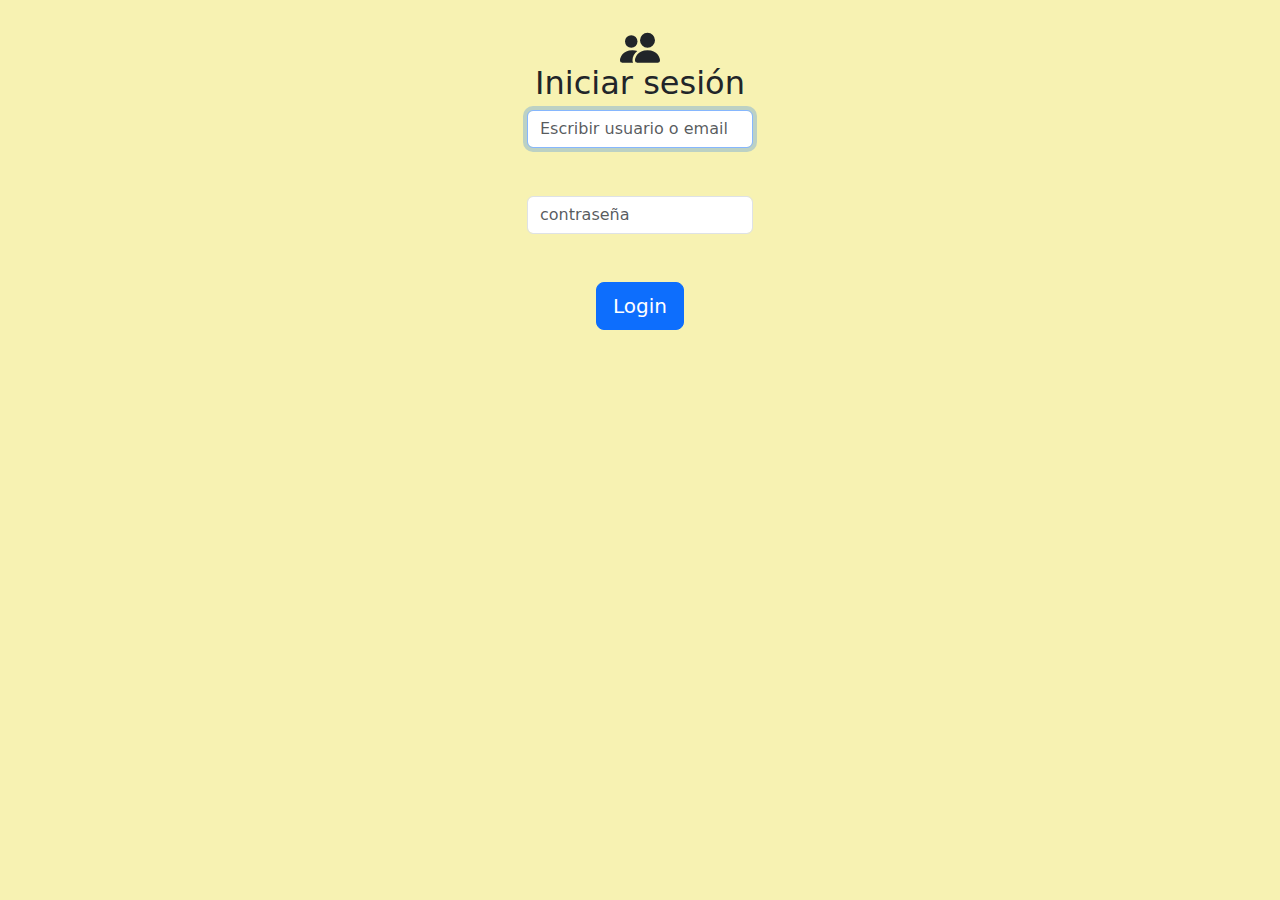
<file: login.html>
<!DOCTYPE html>
<html lang="en">

<head>
    <meta charset="UTF-8">
    <meta http-equiv="X-UA-Compatible" content="IE=edge">
    <meta name="viewport" content="width=device-width, initial-scale=1.0">
    <link rel="stylesheet" href="https://cdn.jsdelivr.net/npm/bootstrap@5.2.0-beta1/dist/css/bootstrap.min.css">
    <link rel="stylesheet" href="css/styles.css">

    <title>Login</title>
</head>

<body>
    <div class="container py-4 d-flex aling-items-center justify-content-center vh-100">
        <form action="login.php" method="post" accept-charset="utf-8" class="form-signin">
            <div class="icon d-flex aling-items-center justify-content-center">
                <svg xmlns="http://www.w3.org/2000/svg" width="40" height="40" fill="currentColor" class="bi bi-people-fill" viewBox="0 0 16 13">
                    <path d="M7 14s-1 0-1-1 1-4 5-4 5 3 5 4-1 1-1 1H7zm4-6a3 3 0 1 0 0-6 3 3 0 0 0 0 6z"/>
                    <path fill-rule="evenodd" d="M5.216 14A2.238 2.238 0 0 1 5 13c0-1.355.68-2.75 1.936-3.72A6.325 6.325 0 0 0 5 9c-4 0-5 3-5 4s1 1 1 1h4.216z"/>
                    <path d="M4.5 8a2.5 2.5 0 1 0 0-5 2.5 2.5 0 0 0 0 5z"/>
                  </svg>
            </div>
            <h2 class="text-center form-signin-heading">Iniciar sesión</h2>
            <input type="text" name="username" class="form-control" placeholder="Escribir usuario o email" required autofocus>
            </br>
            </br>
            <input type="password" class="form-control" name="password" placeholder="contraseña" required>
            </br>
            </br>
            <div class="text-center">
                <button class="btn btn-primary btn-lg btn-block" type="submit">Login</button>
            </div>




        </form>





    </div>
    <script src="https://cdn.jsdelivr.net/npm/bootstrap@5.2.0-beta1/dist/js/bootstrap.bundle.min.js"></script>
</body>

</html>
</file>
<file: css/styles.css>
body {
    background-color: #f7f2b2;
    font-size: 16px;
}

#header-container {
    display: flex;
    flex-direction: row;
    justify-content: space-between;
    align-items: center;
    margin-top: 10px;
}

#header-container h1 {
    font-family: 'Kalam', cursive;
    font-size: 2rem;
    font-style: italic;
    font-weight: bold;
}

nav {
    display: flex;
    flex-direction: row;
}

nav ul li {
    font-family: 'Oswald', sans-serif;
    list-style: none;
    display: inline;
}

nav ul li a {
    font-size: 15px;
    color: #333333;
    text-decoration: none;
    padding: 15px;
}

nav ul li a:hover {
    background-color: #68c85b;
    color: #ffffff;
}

.mainContent h2 {
    display: flex;
    justify-content: center;
    font-size: 2.5rem;
    letter-spacing: 5px;
    color: #000000;
    font-family: 'Oswald', sans-serif;
}

.black {
    color: #000000;
}

.green {
    color: #00ff00;
}

.red {
    color: #ff0000;
}

.gallery {
    display: flex;
    justify-content: center;
    flex-wrap: wrap;
    font-family: 'Work Sans', sans-serif;
}

.gallery li {
    display: flex;
    box-sizing: border-box;
    list-style: none;
    width: calc(100%/3);
    padding: 10px;
}

.gallery li .box {
    padding: 6px 6px 30px 6px;
    border: 2px solid #c3bf8c;
}

.gallery li img {
    width: 100%;
    max-width: 100%;
    height: auto;
    margin-bottom: 6px;
    justify-content: center;
}

.gallery li h3 {
    margin-bottom: 6px;
    text-align: center;
    font-size: 1.125rem;
    font-weight: bold;
    line-height: 100%;
    text-transform: uppercase;
    color: #050505;
    letter-spacing: 2px;
}

.gallery li p {
    text-align: center;
    font-size: 2rem;
    font-weight: bold;
    color: #17e068;
}

.gallery li p sup {
    font-size: 1rem;
}

.gallery li time {
    display: flex;
    justify-content: center;
    font-size: 1rem;
    font-weight: lighter;
    color: black;
}

.gallery li .button {
    margin-top: 5px;
    width: 100%;
    padding: 7px;
    border: none;
    background: green;
    border-radius: 1.25rem;
    cursor: pointer;
    font-size: 1.25rem;
    font-weight: 600;
    color: #ffffff;
    font-family: "Work Sans", sans-serif;
}

footer {
    display: flex;
    justify-content: center;
    font-size: 1.3rem;
    color: black;
    font-family: 'Oswald', sans-serif;
    font-weight: bold;
}

@media (max-width: 960px) {
    #header-container {
        flex-direction: column;
    }
    .gallery {
        flex-direction: column;
        margin-top: 60px;
    }
    .gallery li {
        width: 100%;
        justify-content: center;
    }
}


/*@media (min-width:961px) and (max-width:1200px) {} */


/*@media (min-width:1201px) and (max-width:1600px) {}*/
</file>
